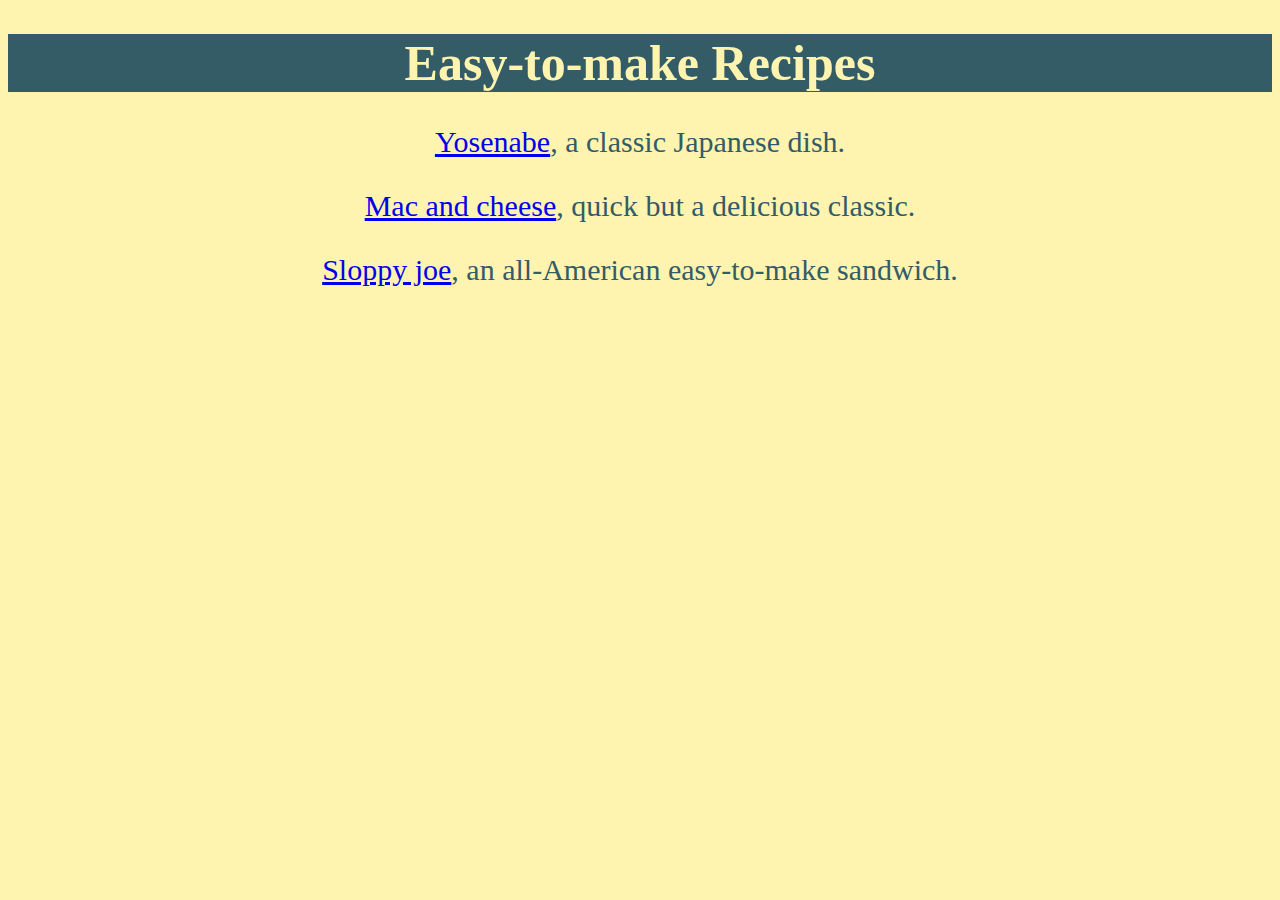
<file: index.html>
<!DOCTYPE html>
<html>
    <head>
        <meta charset="utf-8">
        <title>Easy-to-make Recipes!</title>
        <link rel="stylesheet" href="css/styles.css">
    </head>
    <body class="pages">
        <h1 class="headers">Easy-to-make Recipes</h1>
        <p><a href="recipes/yosenabe.html">Yosenabe</a>, a classic Japanese dish.</p>
        <p><a href="recipes/mac-and-cheese.html">Mac and cheese</a>, quick but a delicious classic.</p>
        <p><a href="recipes/sloppy-joe.html">Sloppy joe</a>, an all-American easy-to-make sandwich.</p>
    </body>
</html>
</file>
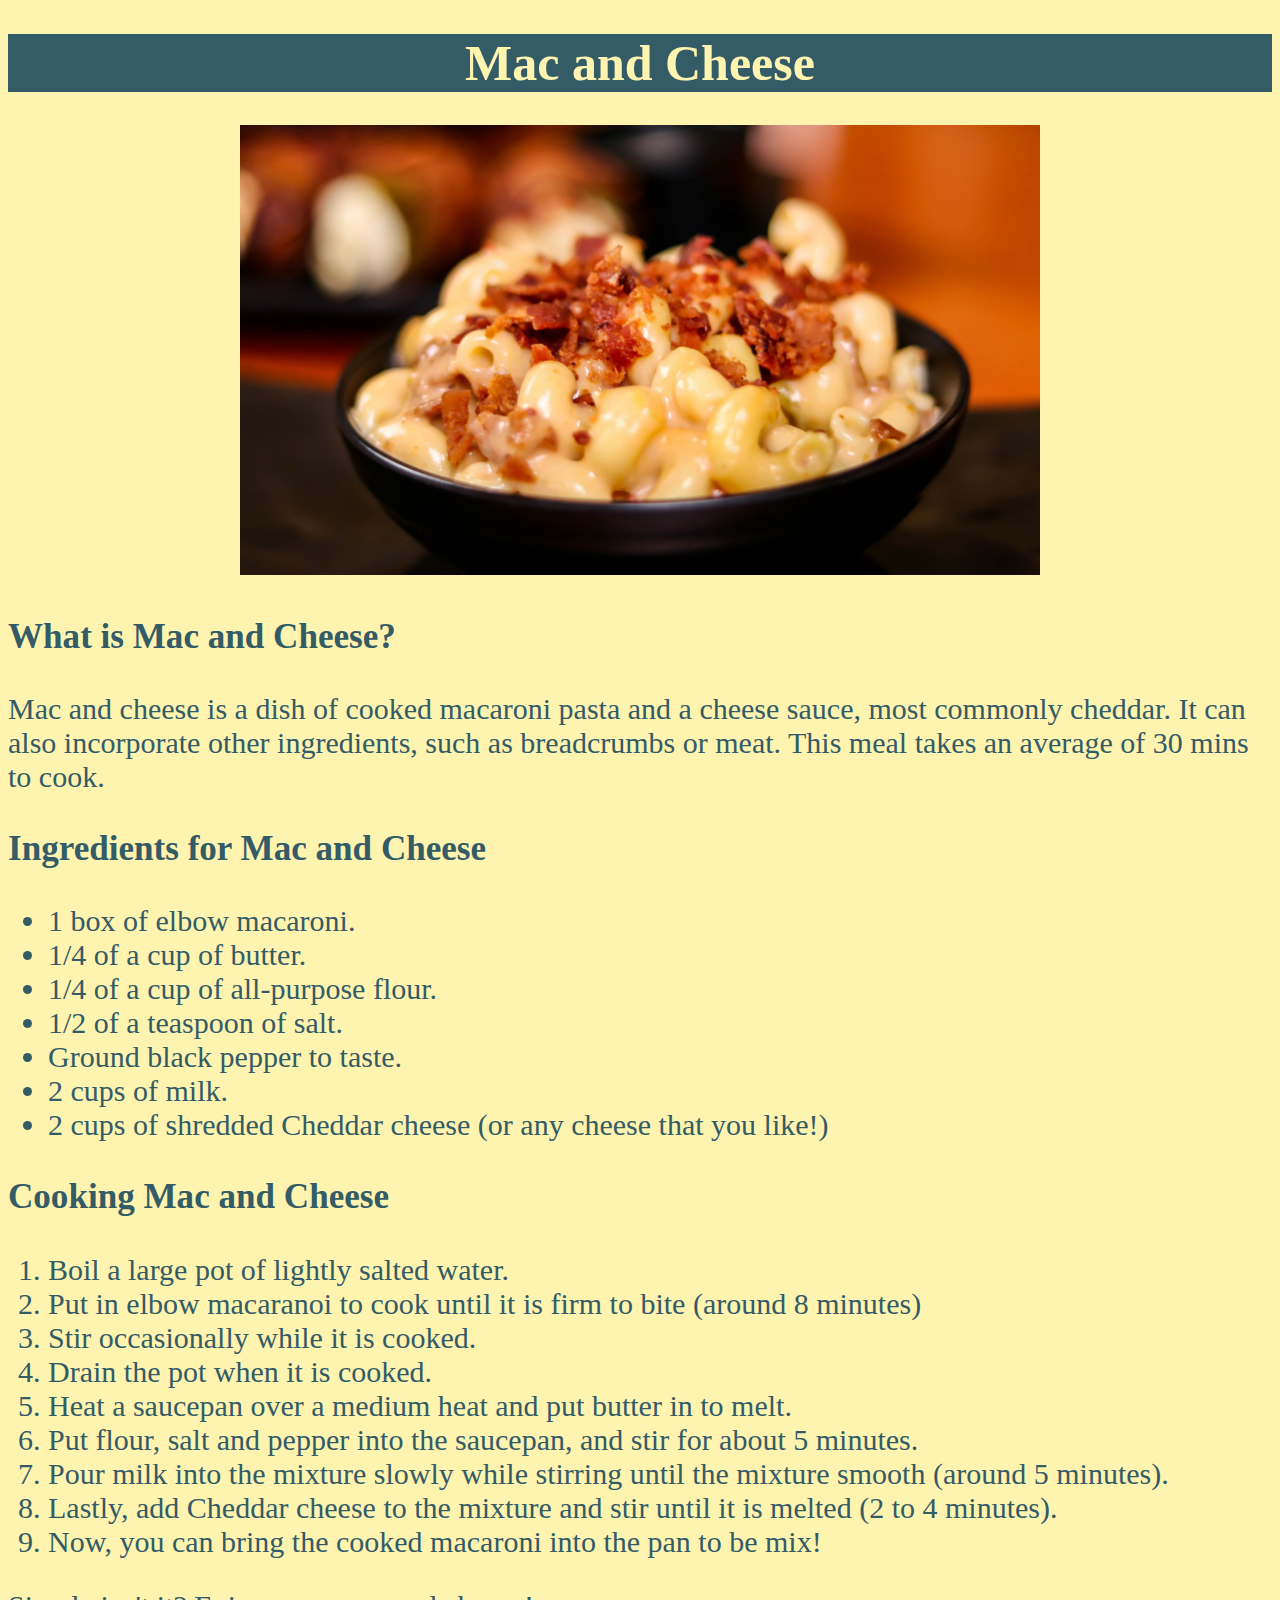
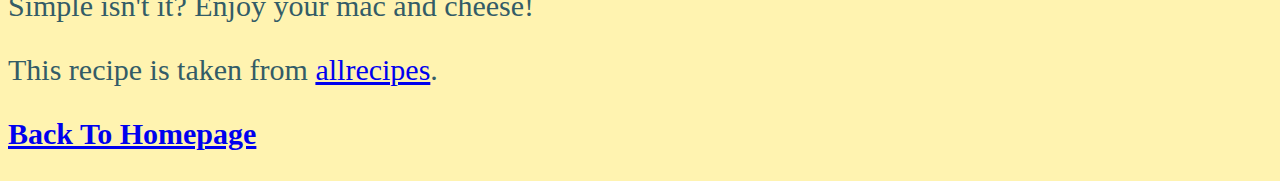
<file: recipes/mac-and-cheese.html>
<!DOCTYPE html>
<html>
    <head>
        <meta charset="utf-8">
        <title>Mac and Cheese</title>
        <link rel="stylesheet" href="../css/styles.css">
    </head>
    <body>
        <div class="pages">
        <h1 class="headers">Mac and Cheese</h1>
        <img src="../images/mac-and-cheese.jpg" alt="A delicious creamy mac and cheese!" width="800" height="450">
        </div>
        <h3>What is Mac and Cheese?</h3>
        <p>Mac and cheese is a dish of cooked macaroni pasta and a cheese sauce, most commonly cheddar. It can also incorporate other ingredients, such as breadcrumbs or meat. This meal takes an average of 30 mins to cook.</p>
        <h3>Ingredients for Mac and Cheese</h3>
        <ul>
            <li>1 box of elbow macaroni.</li>
            <li>1/4 of a cup of butter.</li>
            <li>1/4 of a cup of all-purpose flour.</li>
            <li>1/2 of a teaspoon of salt.</li>
            <li>Ground black pepper to taste.</li>
            <li>2 cups of milk.</li>
            <li>2 cups of shredded Cheddar cheese (or any cheese that you like!)</li>
        </ul>
        <h3>Cooking Mac and Cheese</h3>
        <ol>
            <li>Boil a large pot of lightly salted water.</li>
            <li>Put in elbow macaranoi to cook until it is firm to bite (around 8 minutes)</li>
            <li>Stir occasionally while it  is cooked.</li>
            <li>Drain the pot when it is cooked.</li>
            <li>Heat a saucepan over a medium heat and put butter in to melt.</li>
            <li>Put flour, salt and pepper into the saucepan, and stir for about 5 minutes.</li>
            <li>Pour milk into the mixture slowly while stirring until the mixture smooth (around 5 minutes).</li>
            <li>Lastly, add Cheddar cheese to the mixture and stir until it is melted (2 to 4 minutes).</li>
            <li>Now, you can bring the cooked macaroni into the pan to be mix!</li>
        </ol>
        <p>Simple isn't it? Enjoy your mac and cheese!</p>
        <p>This recipe is taken from <a href="https://www.allrecipes.com/recipe/238691/simple-macaroni-and-cheese/">allrecipes</a>.</p>
        <p><a href="../index.html"><strong>Back To Homepage</strong></a></p>
    </body>
</html>
</file>
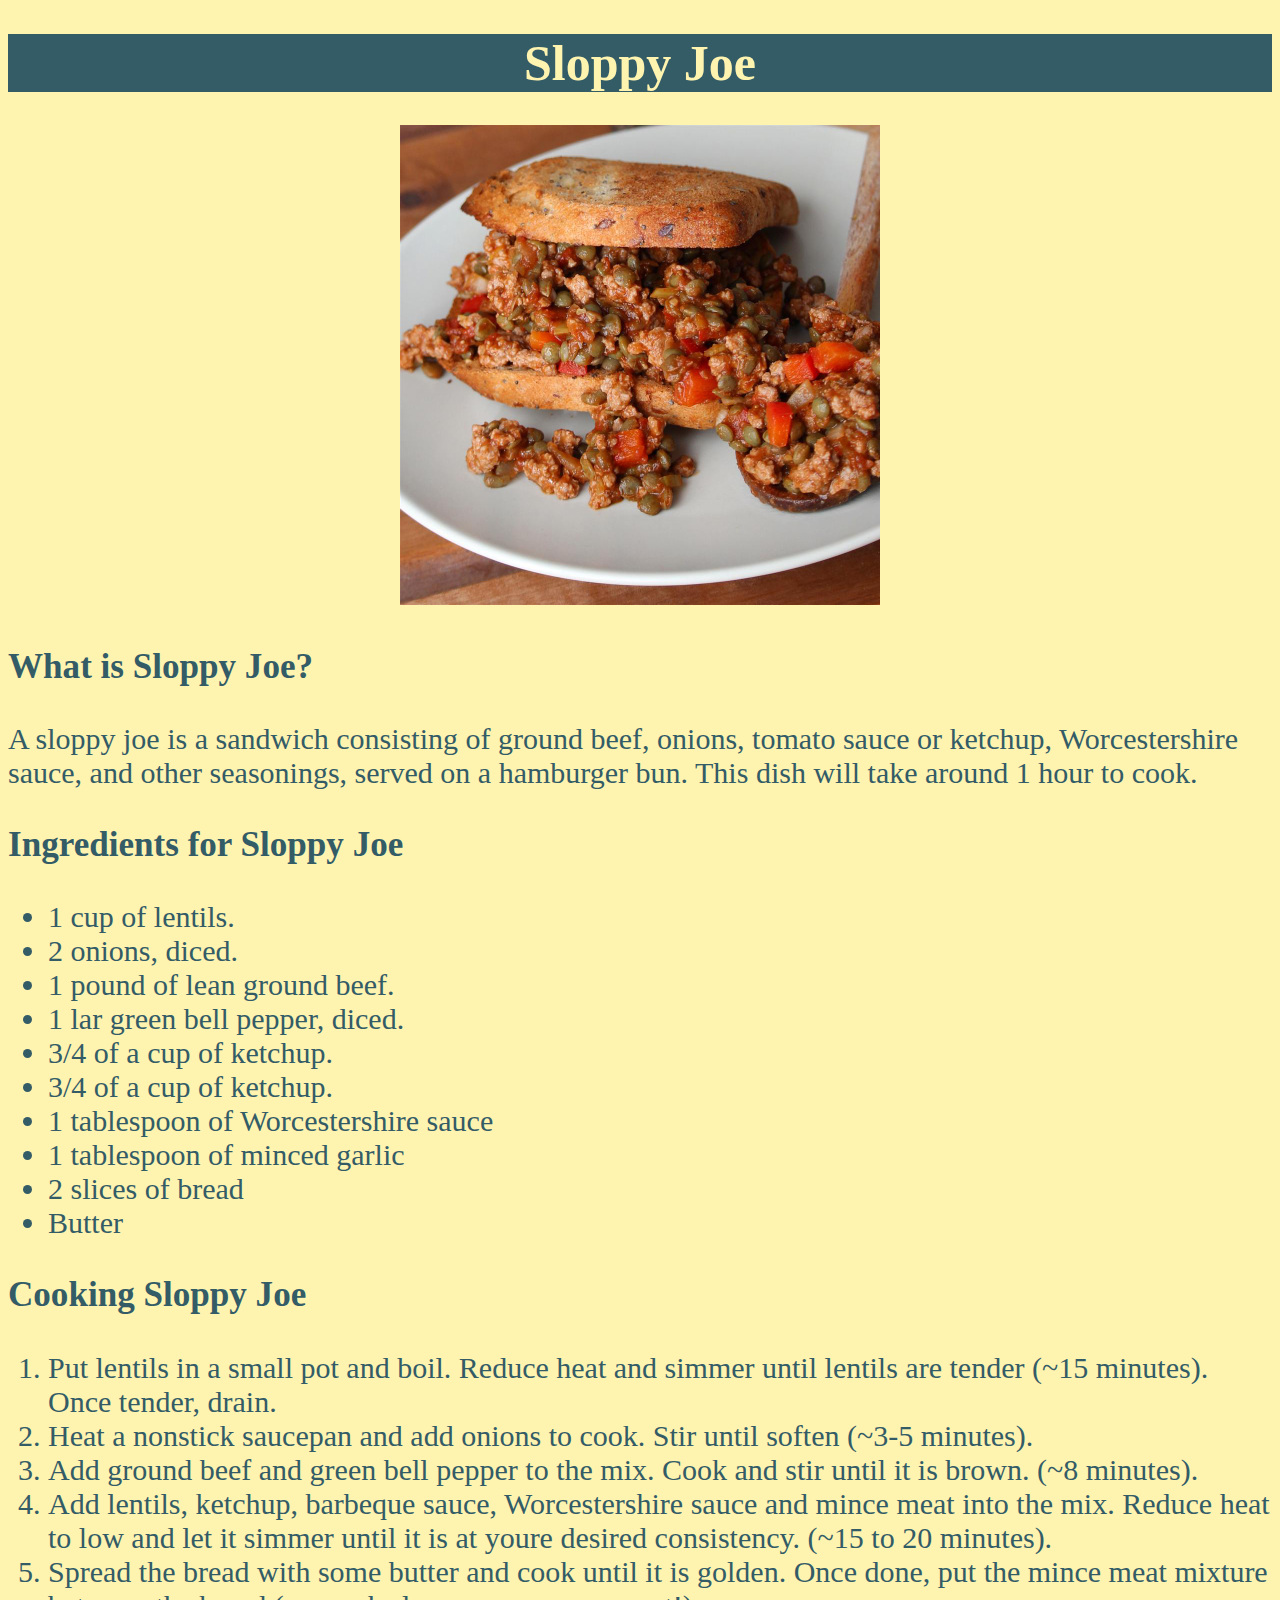
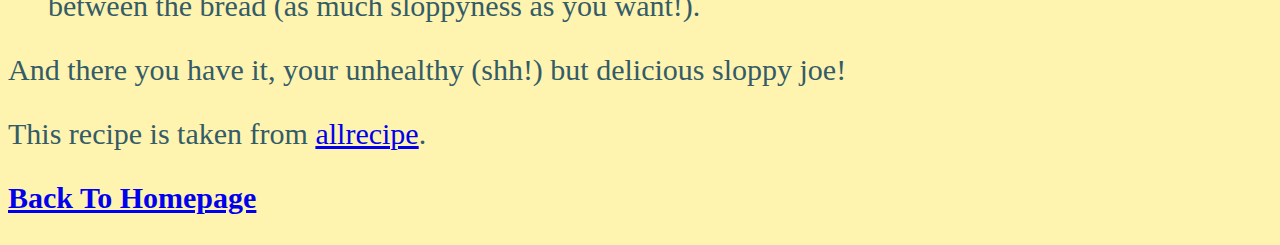
<file: recipes/sloppy-joe.html>
<!DOCTYPE html>
<html>
    <head>
        <meta charset="utf-8">
        <title>Sloppy Joe</title>
        <link rel="stylesheet" href="../css/styles.css">
    </head>
    <body>
        <div class="pages">
        <h1 class="headers">Sloppy Joe</h1>
        <img src="../images/sloppy-joe.jpg" alt="A delicious and messy sloppy joe." width="480" height="480">
        </div>
        <h3>What is Sloppy Joe?</h3>
        <p>A sloppy joe is a sandwich consisting of ground beef, onions, tomato sauce or ketchup, Worcestershire sauce, and other seasonings, served on a hamburger bun. This dish will take around 1 hour to cook.</p>
        <h3>Ingredients for Sloppy Joe</h3>
        <ul>
            <li>1 cup of lentils.</li>
            <li>2 onions, diced.</li>
            <li>1 pound of lean ground beef.</li>
            <li>1 lar green bell pepper, diced.</li>
            <li>3/4 of a cup of ketchup.</li>
            <li>3/4 of a cup of ketchup.</li>
            <li>1 tablespoon of Worcestershire sauce</li>
            <li>1 tablespoon of minced garlic</li>
            <li>2 slices of bread</li>
            <li>Butter</li>
        </ul>
        <h3>Cooking Sloppy Joe</h3>
        <ol>
            <li>Put lentils in a small pot and boil. Reduce heat and simmer until lentils are tender (~15 minutes). Once tender, drain.</li>
            <li>Heat a nonstick saucepan and add onions to cook. Stir until soften (~3-5 minutes).</li>
            <li>Add ground beef and green bell pepper to the mix. Cook and stir until it is brown. (~8 minutes).</li>
            <li>Add lentils, ketchup, barbeque sauce, Worcestershire sauce and mince meat into the mix. Reduce heat to low and let it simmer until it is at youre desired consistency. (~15 to 20 minutes).</li>
            <li>Spread the bread with some butter and cook until it is golden. Once done, put the mince meat mixture between the bread (as much sloppyness as you want!).</li>
        </ol>
        <p>And there you have it, your unhealthy (shh!) but delicious sloppy joe!</p>
        <p>This recipe is taken from <a href="https://www.allrecipes.com/recipe/253161/andies-quick-n-easy-sneaky-sloppy-joes/">allrecipe</a>.</p>
        <p><a href="../index.html"><strong>Back To Homepage</strong></a></p>
    </body>
</html>
</file>
<file: css/styles.css>
body{
    text-align: left;
    font-family: Georgia, 'Times New Roman', Times, serif;
    background-color: #fff3b0;
    color: #335c67;
    font-size: 30px;
}

.headers{
    background-color: #335c67;
    color: #fff3b0;
    font-size: 50px;
}

.pages{
    text-align: center;
}
</file>
